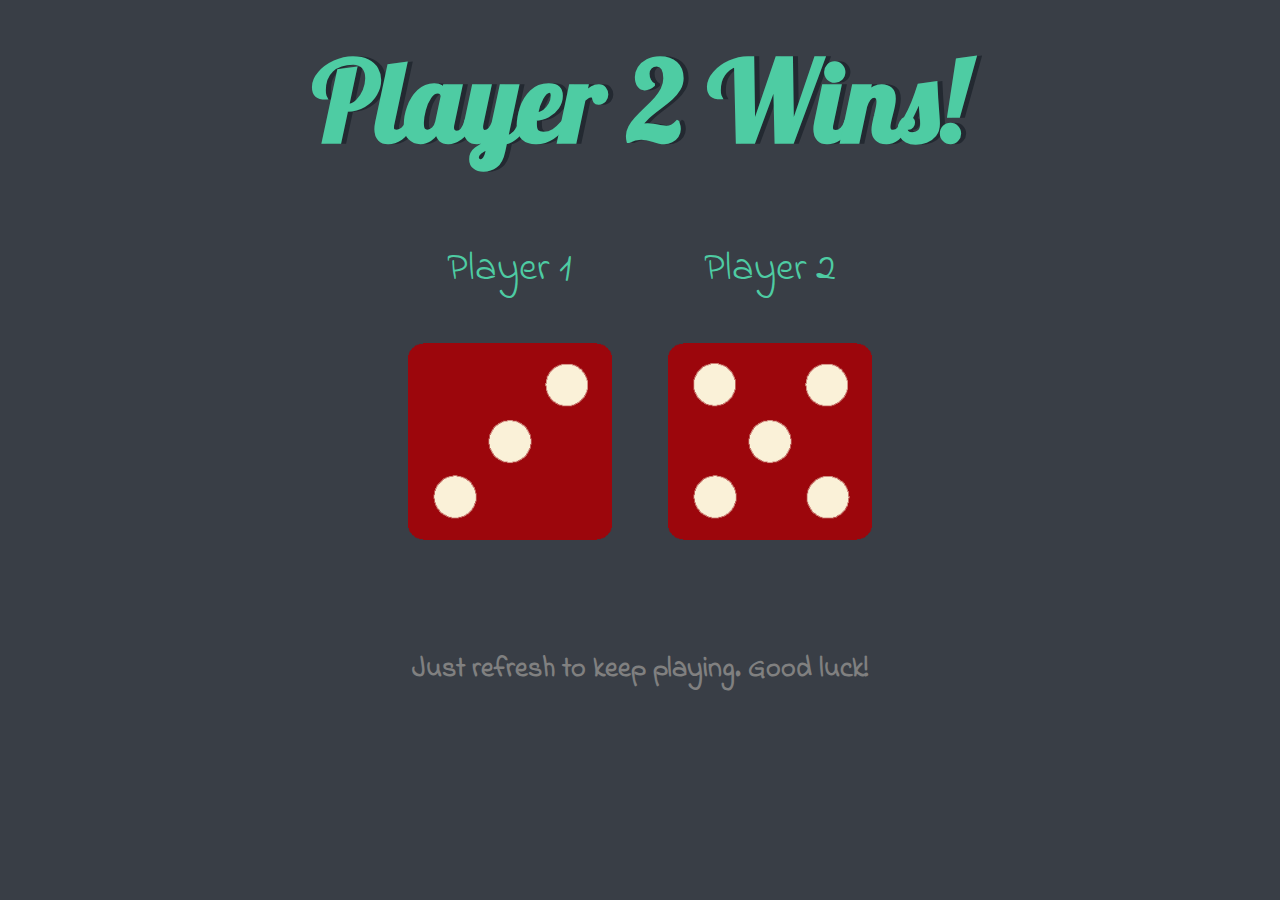
<file: index.html>
<!DOCTYPE html>
<html lang="en" dir="ltr">
  <head>
    <meta charset="utf-8">
    <title>Dice Game</title>
    <link rel="stylesheet" href="styles.css">
    <link href="https://fonts.googleapis.com/css?family=Indie+Flower|Lobster" rel="stylesheet">

  </head>
  <body>

    <div class="container">

      <h1>Refresh Me</h1>

      <div class="dice">
        <p>Player 1</p>
        <img class="img1" src="images/dice6.png">
      </div>

      <div class="dice">
        <p>Player 2</p>
        <img class="img2" src="images/dice6.png">
      </div>

    </div>

    <div class="footer">
      <h3>Just refresh to keep playing. Good luck!</h3>
    </div>

    <script src="dice.js"></script>
  </body>
</html>
</file>
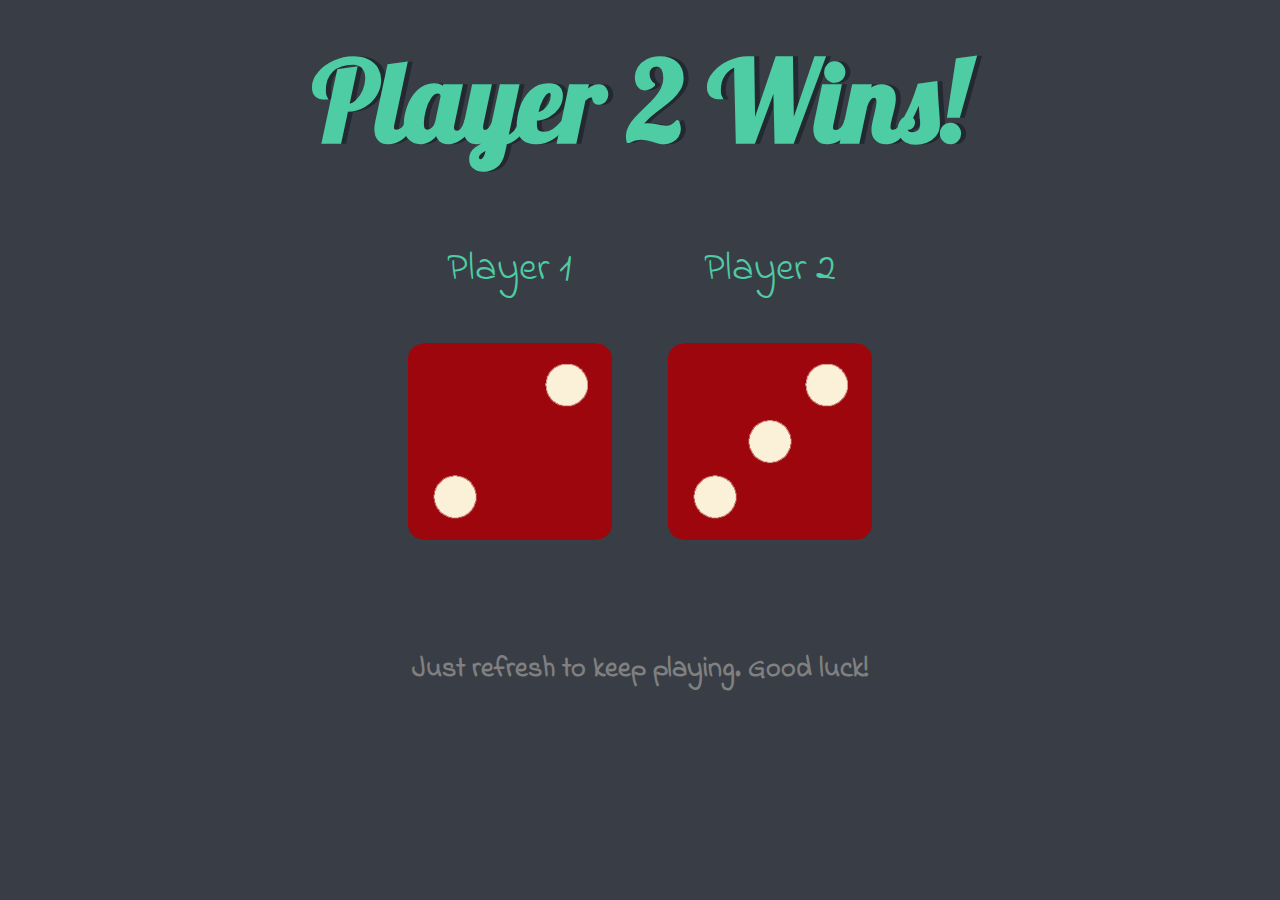
<file: dice.html>
<!DOCTYPE html>
<html lang="en" dir="ltr">
  <head>
    <meta charset="utf-8">
    <title>Dice Game</title>
    <link rel="stylesheet" href="styles.css">
    <link href="https://fonts.googleapis.com/css?family=Indie+Flower|Lobster" rel="stylesheet">

  </head>
  <body>

    <div class="container">

      <h1>Refresh Me</h1>

      <div class="dice">
        <p>Player 1</p>
        <img class="img1" src="images/dice6.png">
      </div>

      <div class="dice">
        <p>Player 2</p>
        <img class="img2" src="images/dice6.png">
      </div>

    </div>

    <div class="footer">
      <h3>Just refresh to keep playing. Good luck!</h3>
    </div>

    <script src="index.js"></script>
  </body>
</html>
</file>
<file: styles.css>
.container {
  width: 70%;
  margin: auto;
  text-align: center;
}
.dice {
  text-align: center;
  display: inline-block;
}
body {
  background-color: #393E46;
}
h1 {
  margin: 30px;
  font-family: 'Lobster', cursive;
  text-shadow: 5px 0 #232931;
  font-size: 7rem;
  color: #4ECCA3;
}
p {
  font-size: 2.5rem;
  color: #4ECCA3;
  font-family: 'Indie Flower', cursive;
}
img {
  width: 80%;
}
.footer {
  margin-top: 8%;
  font-size: 1.5rem;
  color: #808080;
  text-align: center;
  font-family: 'Indie Flower', cursive;
}
</file>
